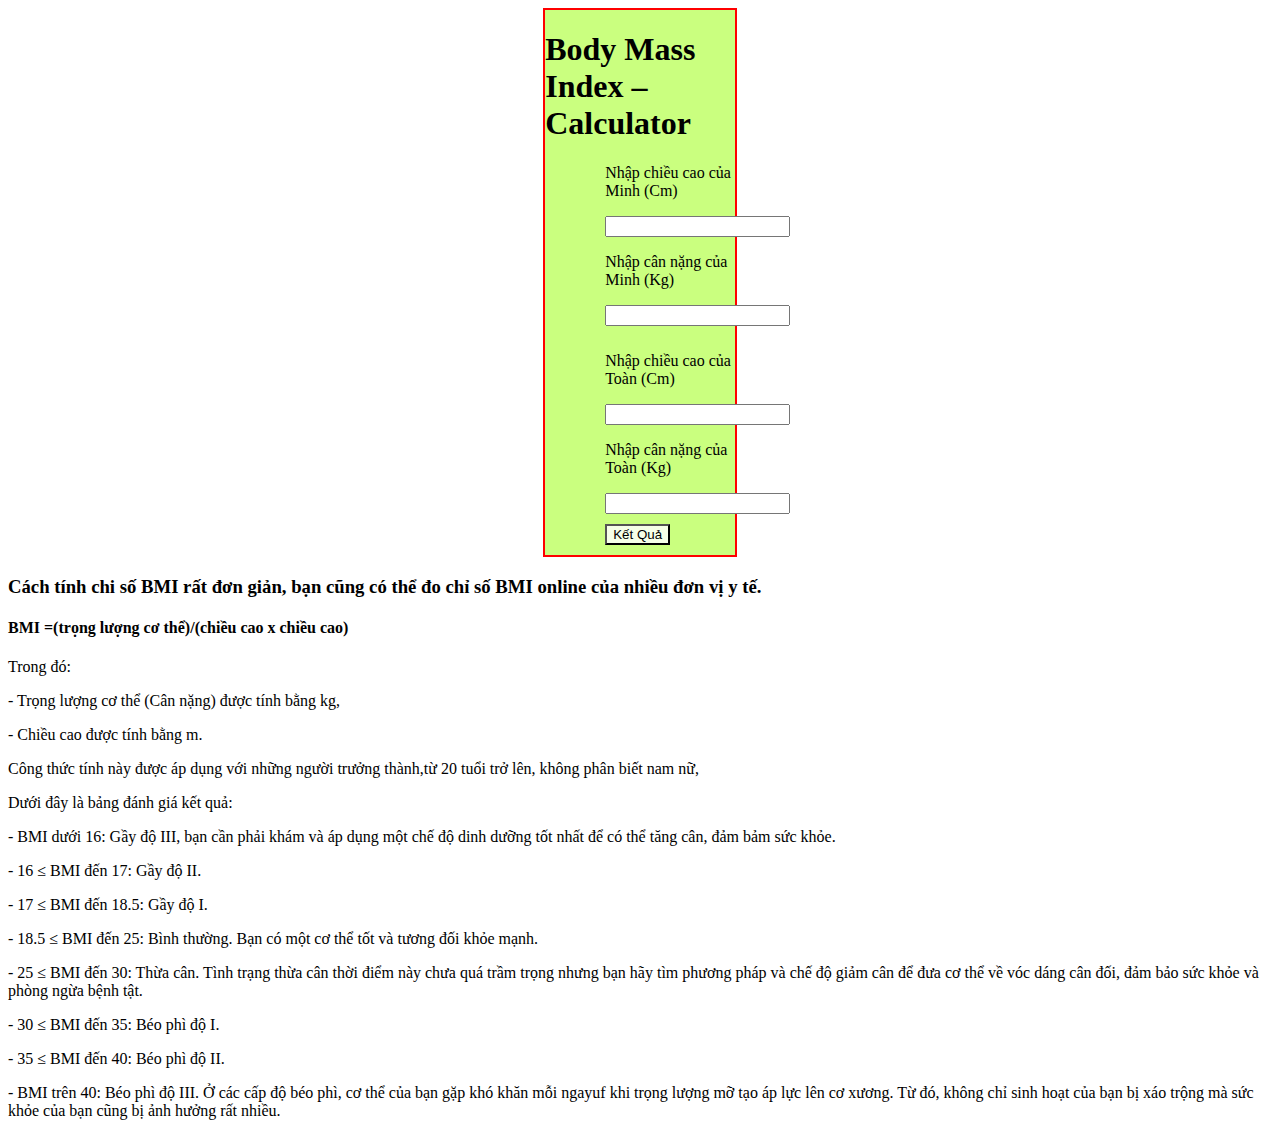
<file: index.html>
<!DOCTYPE html>
<html>
  <head>
    <meta charset="utf-8">
    <title>Web Portfolio of Marco</title>
    <link rel="stylesheet" type="text/css" href="index.css">
  </head>
  <body>
    <div class="container">
      <h1>Body Mass Index – Calculator</h1>
<!-- Nhập chiều cao và cân nặng của Minh.-->
      <p class = "a">Nhập chiều cao của Minh (Cm)</p>
      <input type="number" id="height1">
      <p class="a">Nhập cân nặng của Minh (Kg)</p>
      <input type="number" id="weight1">

<!-- Nhập chiều cao và cân nặng của Toàn. -->
      <p class = "a">Nhập chiều cao của Toàn (Cm)</p>
      <input type="number" id="height2">
      <p class="a">Nhập cân nặng của Toàn (Kg)</p>
      <input type="number" id="weight2">
      <button id="button" onclick= check()>Kết Quả</button>
    </div>
<!-- Thông tin chỉ số BMI phù hợp cho từng độ tuổi.-->
    <h3> Cách tính chi số BMI rất đơn giản, bạn cũng có thể đo chỉ số BMI online của nhiều đơn vị y tế. <h3>
    <h4> BMI =(trọng lượng cơ thể)/(chiều cao x chiều cao) </h4>
    <p>Trong đó:</p>
    <p>- Trọng lượng cơ thể (Cân nặng) được tính bằng kg,</p>
    <p>- Chiều cao được tính bằng m.</p>
    <p>Công thức tính này được áp dụng với những người trưởng thành,từ 20 tuổi trở lên, không phân biết nam nữ,</p>
    <p>Dưới đây là bảng đánh giá kết quả:</p>
    <p>- BMI dưới 16: Gầy độ III, bạn cần phải khám và áp dụng một chế độ dinh dưỡng tốt nhất để có thể tăng cân, đảm bảm sức khỏe.</p>
    <p>- 16 ≤ BMI đến 17: Gầy độ II.</p>
    <p>- 17 ≤ BMI đến 18.5: Gầy độ I.</p>
    <p>- 18.5 ≤ BMI đến 25: Bình thường. Bạn có một cơ thể tốt và tương đối khỏe mạnh.</p>
    <p>- 25 ≤ BMI đến 30: Thừa cân. Tình trạng thừa cân thời điểm này chưa quá trầm trọng nhưng bạn hãy tìm phương pháp và chế độ giảm cân để đưa cơ thể về vóc dáng cân đối, đảm bảo sức khỏe và phòng ngừa bệnh tật.</p>
    <p>- 30 ≤ BMI đến 35: Béo phì độ I.</p>
    <p>- 35 ≤ BMI đến 40: Béo phì độ II.</p>
    <p>- BMI trên 40: Béo phì độ III. Ở các cấp độ béo phì, cơ thể của bạn gặp khó khăn mỗi ngayuf khi trọng lượng mỡ tạo áp lực lên cơ xương. Từ đó, không chỉ sinh hoạt của bạn bị xáo trộng mà sức khỏe của bạn cũng bị ảnh hưởng rất nhiều.</p>
    <script src="index.js"></script>
  </body> </html>
</file>
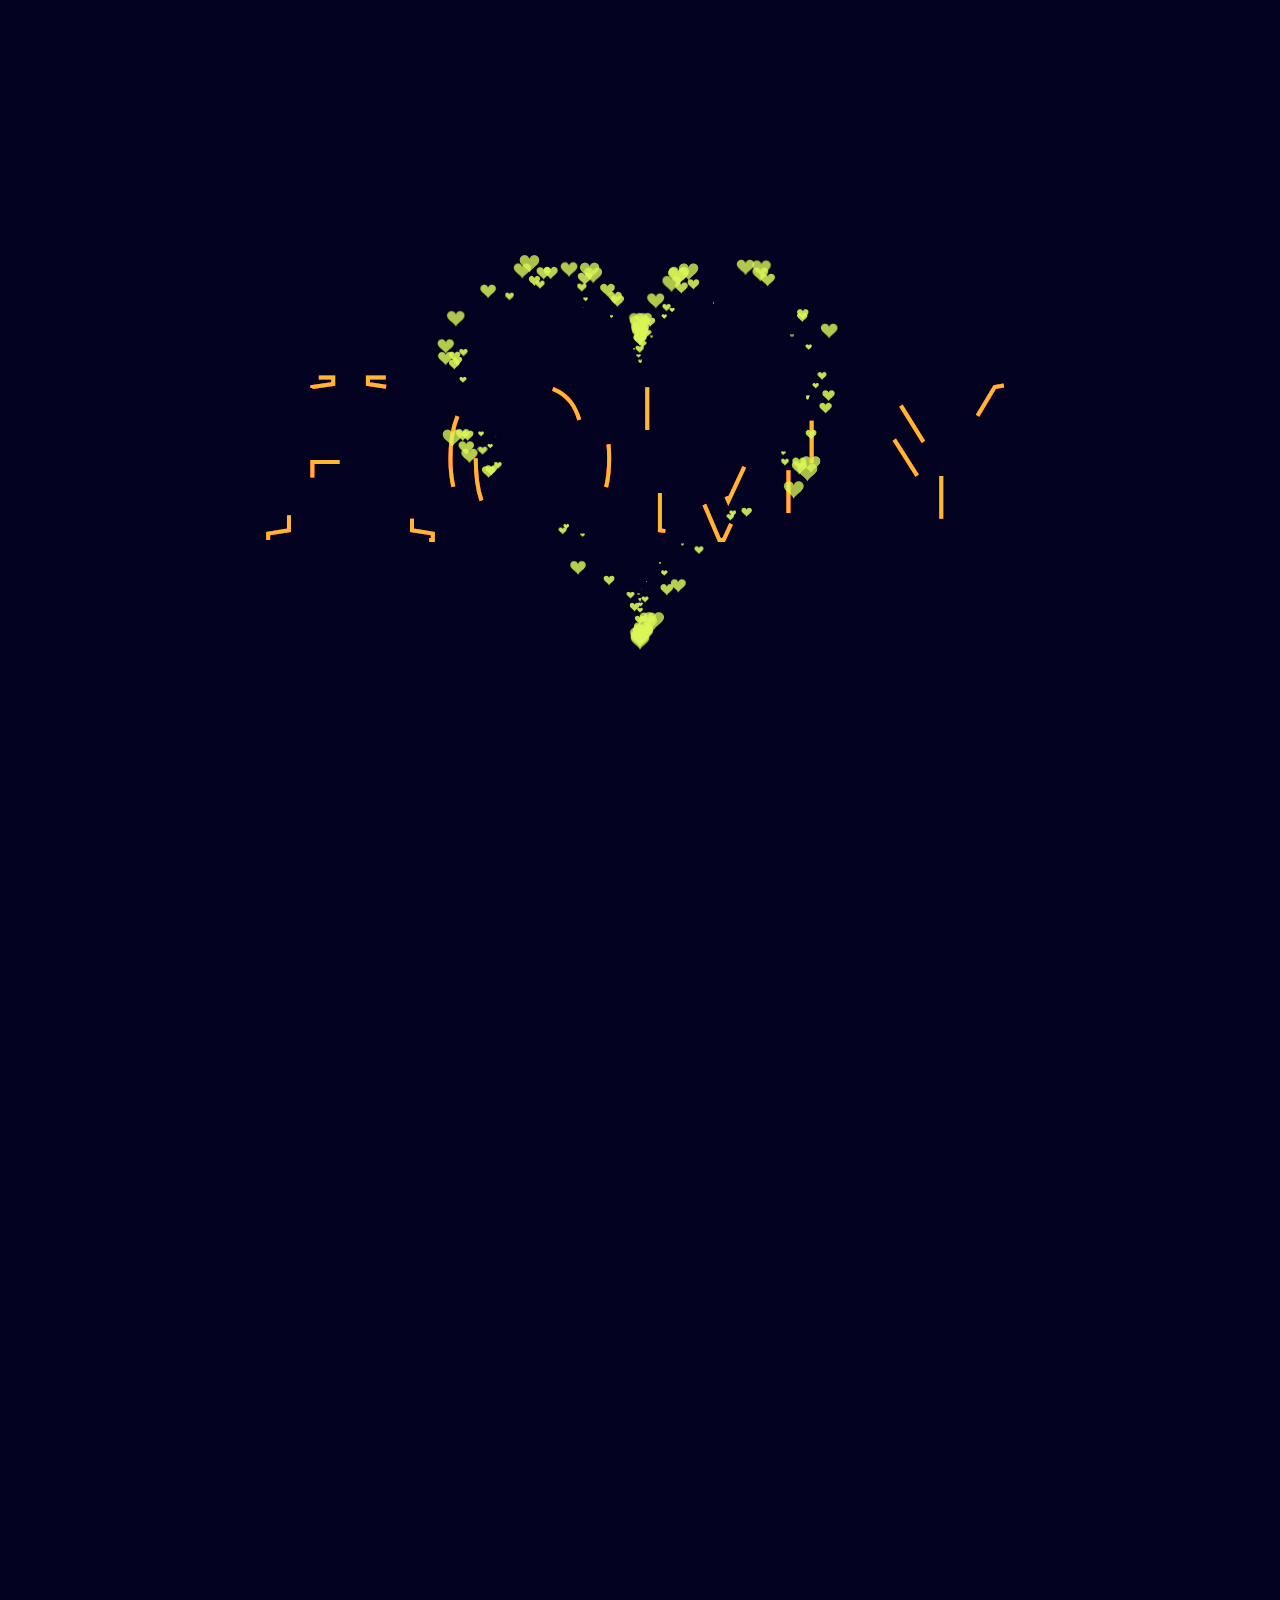
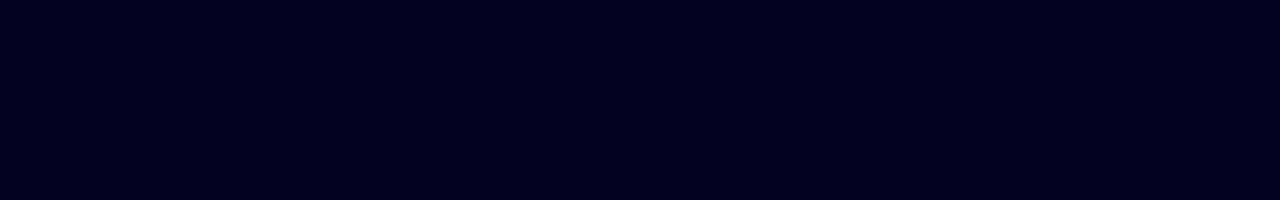
<file: LoveU.html>
<HTML>

<HEAD>

    <TITLE> New Document </TITLE>

    <META NAME="Generator" CONTENT="EditPlus">

    <META NAME="Author" CONTENT="">

    <META NAME="Keywords" CONTENT="">

    <META NAME="Description" CONTENT="">

    <style>

  html, body {

  height: 100%;

  padding: 0;

  margin: 0;

  background: #030321;

}

canvas {

  position: absolute;

  width: 100%;

  height: 100%;

}

@import url(https://fonts.googleapis.com/css?family=Montserrat);

html, body{
  height: 100%;
  font-weight: 800;
  margin: 0;
  padding: 0;
}

body{
  background: #030321;
  font-family: Arial;
}

.container {
  display: flex;
/*   border:1px solid red; */
  height: 100%;
  align-items: center;
}

svg {
    display: block;
    font: 15.5em 'HOMY';
    width: 960px;
    height: 900px;
    margin: 0 auto;

}

.text-copy {
    fill: none;
    stroke: white;
    stroke-dasharray: 6% 29%;
    stroke-width: 4px;
    stroke-dashoffset: 0%;
    animation: stroke-offset 5.5s infinite linear;
}

.text-copy:nth-child(1){
  stroke: #4D163D;
  animation-delay: -1;
}

.text-copy:nth-child(2){
  stroke: #840037;
  animation-delay: -2s;
}

.text-copy:nth-child(3){
  stroke: #BD0034;
  animation-delay: -3s;
}

.text-copy:nth-child(4){
  stroke: #BD0034;
  animation-delay: -4s;
}

.text-copy:nth-child(5){
  stroke: #FDB731;
  animation-delay: -5s;
}

@keyframes stroke-offset{
  100% {stroke-dashoffset: -35%;}
}
  </style>

</HEAD>

<BODY>
<div class="container">
    <canvas id="pinkboard" style="position:center"></canvas>
    <svg viewBox="0 0 960 300">
        <symbol id="s-text">
            <text text-anchor="middle" x="50%" y="80%">HOMY</text>
        </symbol>

        <g class = "g-ants">
            <use xlink:href="#s-text" class="text-copy"></use>
            <use xlink:href="#s-text" class="text-copy"></use>
            <use xlink:href="#s-text" class="text-copy"></use>
            <use xlink:href="#s-text" class="text-copy"></use>
            <use xlink:href="#s-text" class="text-copy"></use>
        </g>
    </svg>
</div>



<canvas id="pinkboard"></canvas>

<script>

  /*

 * Settings

 */

var settings = {

  particles: {

    length:   500, // maximum amount of particles

    duration:  3, // particle duration in sec

    velocity: 100, // particle velocity in pixels/sec

    effect: -0.85, // play with this for a nice effect

    size:      40, // particle size in pixels

  },

};


/*

 * RequestAnimationFrame polyfill by Erik Möller

 */

(function(){var b=0;var c=["ms","moz","webkit","o"];for(var a=0;a<c.length&&!window.requestAnimationFrame;++a){window.requestAnimationFrame=window[c[a]+"RequestAnimationFrame"];window.cancelAnimationFrame=window[c[a]+"CancelAnimationFrame"]||window[c[a]+"CancelRequestAnimationFrame"]}if(!window.requestAnimationFrame){window.requestAnimationFrame=function(h,e){var d=new Date().getTime();var f=Math.max(0,16-(d-b));var g=window.setTimeout(function(){h(d+f)},f);b=d+f;return g}}if(!window.cancelAnimationFrame){window.cancelAnimationFrame=function(d){clearTimeout(d)}}}());


/*

 * Point class

 */

var Point = (function() {

  function Point(x, y) {

    this.x = (typeof x !== 'undefined') ? x : 0;

    this.y = (typeof y !== 'undefined') ? y : 0;

  }

  Point.prototype.clone = function() {

    return new Point(this.x, this.y);

  };

  Point.prototype.length = function(length) {

    if (typeof length == 'undefined')

      return Math.sqrt(this.x * this.x + this.y * this.y);

    this.normalize();

    this.x *= length;

    this.y *= length;

    return this;

  };

  Point.prototype.normalize = function() {

    var length = this.length();

    this.x /= length;

    this.y /= length;

    return this;

  };

  return Point;

})();


/*

 * Particle class

 */

var Particle = (function() {

  function Particle() {

    this.position = new Point();

    this.velocity = new Point();

    this.acceleration = new Point();

    this.age = 0;

  }

  Particle.prototype.initialize = function(x, y, dx, dy) {

    this.position.x = x;

    this.position.y = y;

    this.velocity.x = dx;

    this.velocity.y = dy;

    this.acceleration.x = dx * settings.particles.effect;

    this.acceleration.y = dy * settings.particles.effect;

    this.age = 0;

  };

  Particle.prototype.update = function(deltaTime) {

    this.position.x += this.velocity.x * deltaTime;

    this.position.y += this.velocity.y * deltaTime;

    this.velocity.x += this.acceleration.x * deltaTime;

    this.velocity.y += this.acceleration.y * deltaTime;

    this.age += deltaTime;

  };

  Particle.prototype.draw = function(context, image) {

    function ease(t) {

      return (--t) * t * t + 1;

    }

    var size = image.width * ease(this.age / settings.particles.duration);

    context.globalAlpha = 1 - this.age / settings.particles.duration;

    context.drawImage(image, this.position.x - size / 2, this.position.y - size / 2, size, size);

  };

  return Particle;

})();


/*

 * ParticlePool class

 */

var ParticlePool = (function() {

  var particles,

      firstActive = 0,

      firstFree   = 0,

      duration    = settings.particles.duration;



  function ParticlePool(length) {

    // create and populate particle pool

    particles = new Array(length);

    for (var i = 0; i < particles.length; i++)

      particles[i] = new Particle();

  }

  ParticlePool.prototype.add = function(x, y, dx, dy) {

    particles[firstFree].initialize(x, y, dx, dy);



    // handle circular queue

    firstFree++;

    if (firstFree   == particles.length) firstFree   = 0;

    if (firstActive == firstFree       ) firstActive++;

    if (firstActive == particles.length) firstActive = 0;

  };

  ParticlePool.prototype.update = function(deltaTime) {

    var i;



    // update active particles

    if (firstActive < firstFree) {

      for (i = firstActive; i < firstFree; i++)

        particles[i].update(deltaTime);

    }

    if (firstFree < firstActive) {

      for (i = firstActive; i < particles.length; i++)

        particles[i].update(deltaTime);

      for (i = 0; i < firstFree; i++)

        particles[i].update(deltaTime);

    }



    // remove inactive particles

    while (particles[firstActive].age >= duration && firstActive != firstFree) {

      firstActive++;

      if (firstActive == particles.length) firstActive = 0;

    }





  };

  ParticlePool.prototype.draw = function(context, image) {

    // draw active particles

    if (firstActive < firstFree) {

      for (i = firstActive; i < firstFree; i++)

        particles[i].draw(context, image);

    }

    if (firstFree < firstActive) {

      for (i = firstActive; i < particles.length; i++)

        particles[i].draw(context, image);

      for (i = 0; i < firstFree; i++)

        particles[i].draw(context, image);

    }

  };

  return ParticlePool;

})();


/*

 * Putting it all together

 */

(function(canvas) {

  var context = canvas.getContext('2d'),

      particles = new ParticlePool(settings.particles.length),

      particleRate = settings.particles.length / settings.particles.duration, // particles/sec

      time;



  // get point on heart with -PI <= t <= PI

  function pointOnHeart(t) {

    return new Point(

      160 * Math.pow(Math.sin(t), 3),

      130 * Math.cos(t) - 50 * Math.cos(2 * t) - 20 * Math.cos(3 * t) - 10 * Math.cos(4 * t) + 25

    );

  }



  // creating the particle image using a dummy canvas

  var image = (function() {

    var canvas  = document.createElement('canvas'),

        context = canvas.getContext('2d');

    canvas.width  = settings.particles.size;

    canvas.height = settings.particles.size;

    // helper function to create the path

    function to(t) {

      var point = pointOnHeart(t);

      point.x = settings.particles.size / 2 + point.x * settings.particles.size / 350;

      point.y = settings.particles.size / 2 - point.y * settings.particles.size / 350;

      return point;

    }

    // create the path

    context.beginPath();

    var t = -Math.PI;

    var point = to(t);

    context.moveTo(point.x, point.y);

    while (t < Math.PI) {

      t += 0.01; // baby steps!

      point = to(t);

      context.lineTo(point.x, point.y);

    }

    context.closePath();

    // create the fill

    context.fillStyle = '#dbf757';

    context.fill();

    // create the image

    var image = new Image();

    image.src = canvas.toDataURL();

    return image;

  })();



  // render that thing!

  function render() {

    // next animation frame

    requestAnimationFrame(render);



    // update time

    var newTime   = new Date().getTime() / 1000,

        deltaTime = newTime - (time || newTime);

    time = newTime;



    // clear canvas

    context.clearRect(0, 0, canvas.width, canvas.height);



    // create new particles

    var amount = particleRate * deltaTime;

    for (var i = 0; i < amount; i++) {

      var pos = pointOnHeart(Math.PI - 2 * Math.PI * Math.random());

      var dir = pos.clone().length(settings.particles.velocity);

      particles.add(canvas.width / 2 + pos.x, canvas.height / 2 - pos.y, dir.x, -dir.y);

    }



    // update and draw particles

    particles.update(deltaTime);

    particles.draw(context, image);

  }



  // handle (re-)sizing of the canvas

  function onResize() {

    canvas.width  = canvas.clientWidth;

    canvas.height = canvas.clientHeight;

  }

  window.onresize = onResize;



  // delay rendering bootstrap

  setTimeout(function() {

    onResize();

    render();

  }, 10);

})(document.getElementById('pinkboard'));



  </script>

</BODY>

</HTML>
</file>
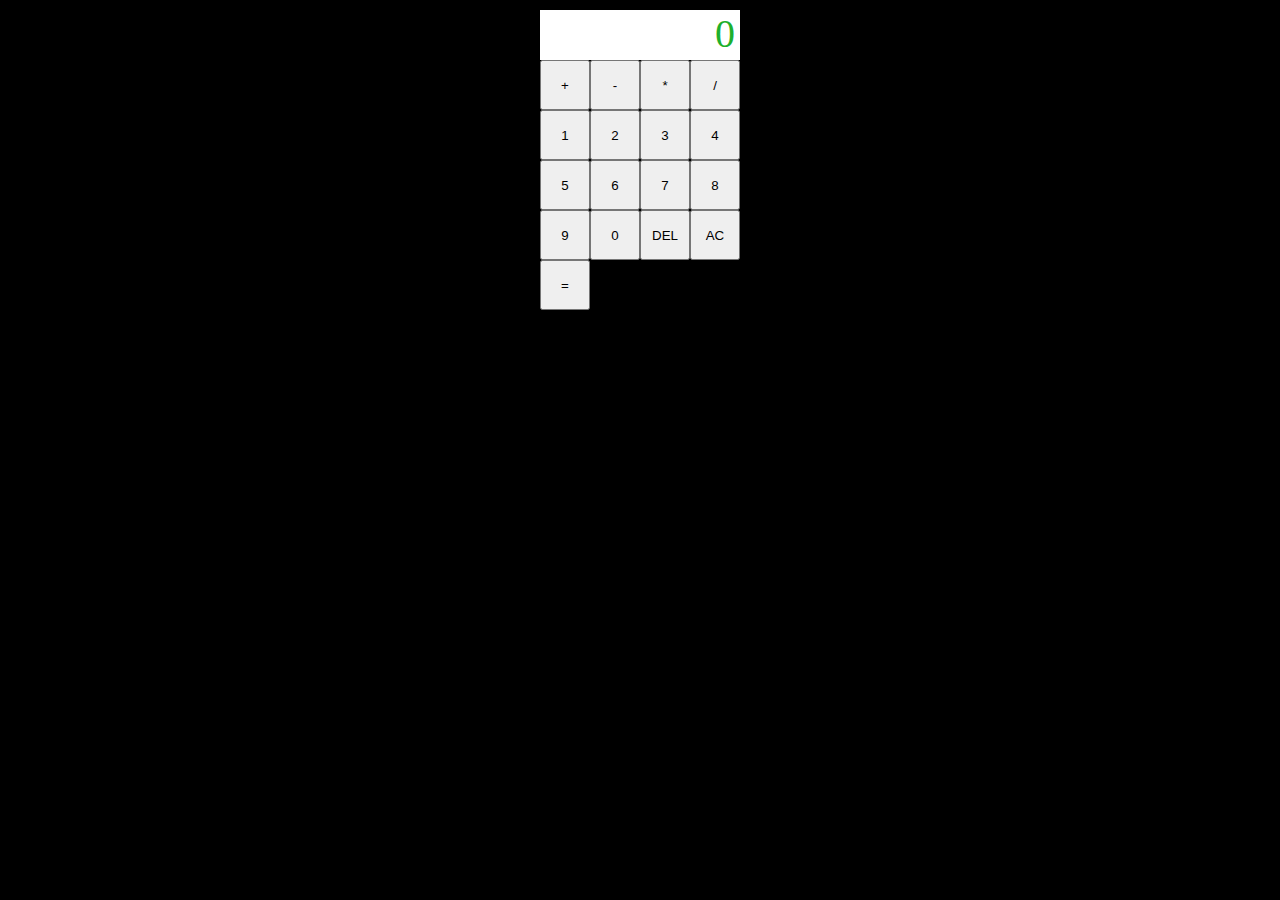
<file: project2.html>
<!DOCTYPE html>
<html lang="en" dir="ltr">
  <head>
    <meta charset="utf-8">
    <meta name="viewport" content="width=device-width,initial-scale=1.0">
    <title>Calculator basic</title>
    <link rel="stylesheet" href="project2.css">
  </head>
  <body>
    <div class="container">

        <div class="screen">
              <span class="input">0</span>
        </div>
        <div class = "keyboard">
            <button class="item item1">+</button>
            <button class="item item2">-</button>
            <button class="item item3">*</button>
            <button class="item item4">/</button>
            <button class="item item5">1</button>
            <button class="item item6">2</button>
            <button class="item item7">3</button>
            <button class="item item8">4</button>
            <button class="item item9">5</button>
            <button class="item item10">6</button>
            <button class="item item11">7</button>
            <button class="item item12">8</button>
            <button class="item item13">9</button>
            <button class="item item14">0</button>
            <button class="item item15">DEL</button>
            <button class="item item16">AC</button>
            <button class="item item17">=</button>
        </div>
    </div>

  </body>
  <script src="project2.js"></script>
</html>
</file>
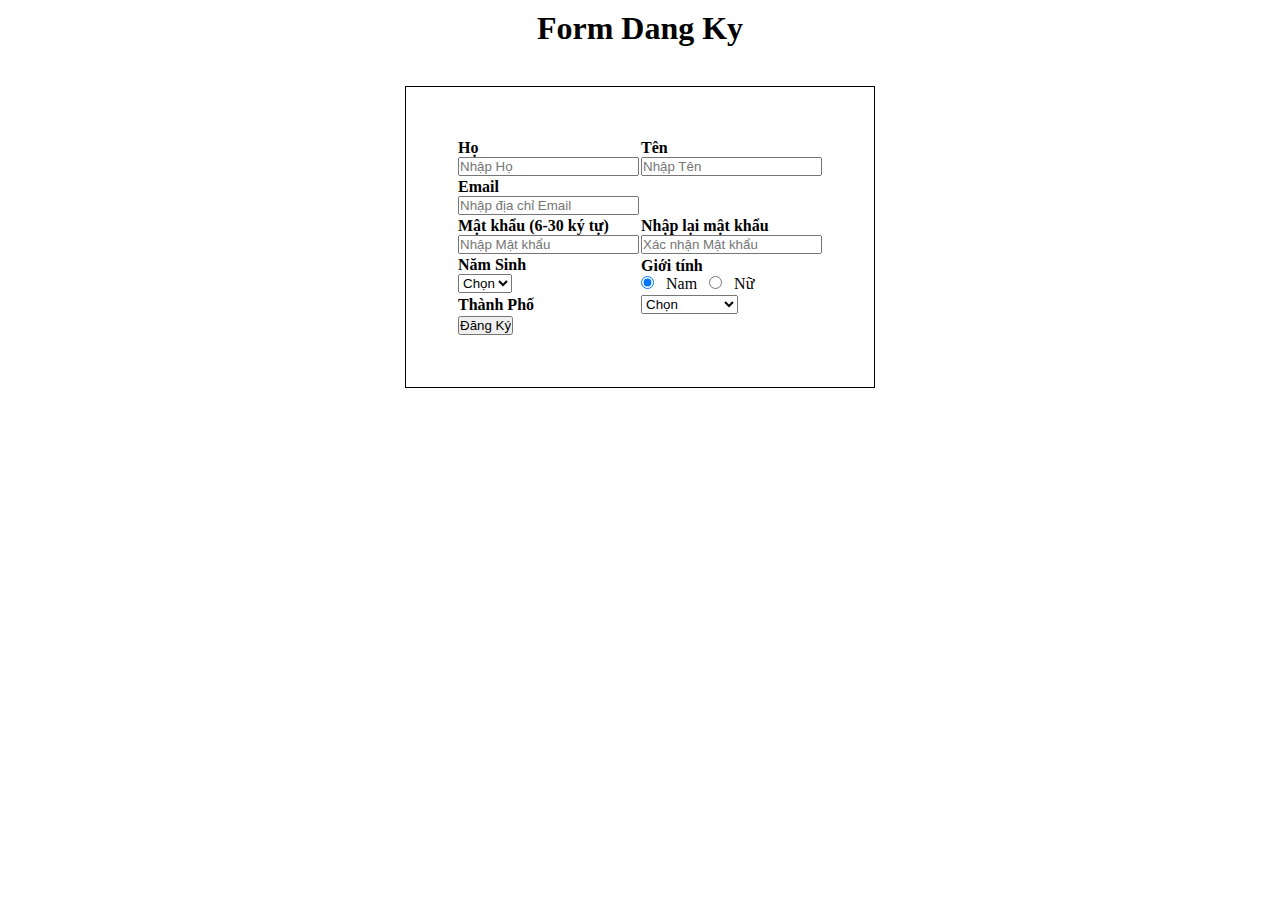
<file: Project3.html>
<!DOCTYPE html>
<html lang="en" dir="ltr">
  <head>
    <meta charset="utf-8">
    <meta name="viewport" content="width=device-width, initial-scale=1.0">
    <title>Form Đăng Ký</title>
    <link rel="stylesheet" href="Project3.css">
  </head>
  <body>
<!-- Tạo Form và các thông tin liên quan đến mẫu -->
      <div class="container">
          <h1>Form Dang Ky</h1>
        </div>
        <form class="form" name="submissionForm">
          <table class="table">
              <tr>
                <td>
                    <h4>Họ</h4>
                      <input type="text" Id="Họ"placeholder="Nhập Họ">
                    </td>
                  <br>
                <td>
                  <h4>Tên</h4>
                      <input type="text" Id="Tên" placeholder="Nhập Tên">
                </td>
              </tr>
                <tr>
                  <td>
                    <h4>Email</h4>
                  <input type="text" name="emailText" Id="Email" placeholder="Nhập địa chỉ Email">
                </td>
                </tr>

                <tr>
                    <td>
                    <h4>Mật khẩu (6-30 ký tự)</h4>
                    <input type="text" Id="Password" placeholder="Nhập Mật khẩu">
                  </td>

                    <td>
                    <h4>Nhập lại mật khẩu</h4>
                    <input type="text" Id="RePassword" placeholder="Xác nhận Mật khẩu">
                  </td>
                </tr>

                <tr>
                  <td>
                  <h4>Năm Sinh</h4>
                      <select name="Bod" Id="Bod" placeholder="chọn" required>
                        <option value="">Chọn</option>
                        <option value="1990">1990</option>
                        <option value="1991">1991</option>
                        <option value="1992">1992</option>
                        <option value="1993">1993</option>
                        <option value="1994">1994</option>
                        <option value="1995">1995</option>
                        <option value="1996">1996</option>
                        <option value="1997">1997</option>
                        <option value="1998">1998</option>
                        <option value="1999">1999</option>
                        <option value="2000">2000</option>
                      </select>
                  </td>

                  <td>
                  <h4>Giới tính</h4>
                      <input type="radio" Id="Gender"name="fav_language" value="Nam"checked>
                      <label for="Gender">Nam</label>
                      <input type="radio" Id="Gender"name="fav_language" value="Nữ">
                      <label for="Gender">Nữ</label>
                  </td>
                </tr>

                <tr>
                  <td>
                  <h4>Thành Phố</h4> </td>
                  <td>
                      <select name="City" Id="City" required>
                        <option value="">Chọn</option>
                        <option value="Hà Nội">Hà Nội</option>
                        <option value="Hồ Chí Minh">Hồ Chí Minh</option>
                        <option value="Hải Phòng">Hải Phòng</option>
                        <option value="Đà Nẵng">Đà Nẵng</option>
                        <option value="Cần Thơ">Cần Thơ</option>
                        <option value="Quảng Ninh">Quảng Ninh</option>
                        <option value="Other">Other</option>
                      </select>
                </td>
                </tr>
                <br>
                <tr>
                  <td>
                    <input onclick="send()" type="button" value="Đăng Ký">
                  </td>
                </tr>
          </table>
        </form>

  </body>
  <script src="Project3.js"></script>
</html>
</file>
<file: index.css>
.container{
background-color: rgba(150, 255, 0, 0.5);
border: 2px solid red;
width:15%;
height: auto;
margin: auto;

}
.a{
  margin-left: 60px;
}
#height1{
  margin-left:60px;
  }
#weight1{
  margin-left:60px;
  margin-bottom: 10px;
}
#height2{
  margin-left:60px;
  }
#weight2{
  margin-left:60px;
  margin-bottom: 10px;
}
#button{
  background: rgba(255, 255, 255, 0.82);
  margin-bottom: 10px;
  margin-left: 60px;
}
</file>
<file: project2.css>
*{
  margin: 0;
  padding: 0;
  box-sizing: border-box;
  }
  body{
    background-color: rgb(0, 0, 0);
  }
.container{
    margin: 10px auto;
    width: 200px;
    }
.screen{
      background-color: rgb(255, 255, 255);
      width: 100%;
      height: 50px;
      position: relative;
    }
.keyboard{
      width: 100%;
      display: grid;
      grid-template-columns: 1fr 1fr 1fr 1fr;
    }
.item{
  height: 50px;
  outline: none;
  border: 0.1 solid rgb(15, 204, 113);
}

.item:hover{
  background-color: rgb(166, 157, 152);
  cursor: pointer;
}
.screen .input{
  position: absolute;
  right: 5px;
  font-size: 40px;
  color: rgb(29, 176, 45);
  z-index: 222;
}
</file>
<file: Project3.css>
*{
  margin: 0;
  padding: 0;
  box-sizing: border-box;
  }

.container{
  width: auto;
  margin: 10px auto;
  height: 20px;
  border: 1 solid rgba(198, 138, 138, 0.5);
  text-align: center;
}
.form{
  height: 100px;
  margin: 10px ;
}
.table{
  width-center: auto;
  border: 1px solid black;
  margin: 10px auto;
  padding:50px;
}
</file>
